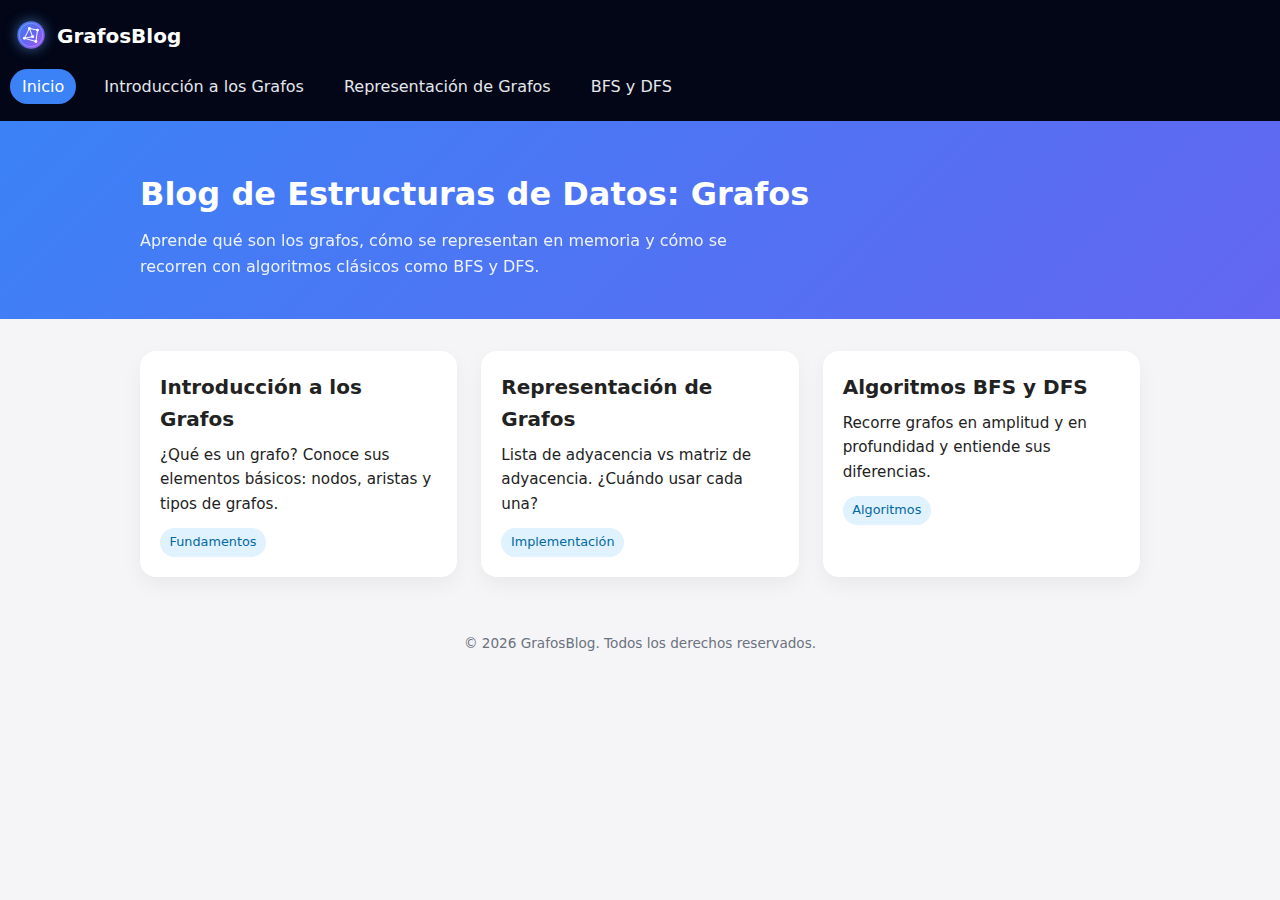
<file: index.html>
<!DOCTYPE html>
<html lang="es">
<head>
    <meta charset="UTF-8">
    <title>Blog de Grafos - Inicio</title>
    <link rel="stylesheet" href="styles.css">
    </head>
    <body>
    <!-- Header / Navbar -->
    <header class="site-header">
        <div class="logo">
            <a href="index.html">
                <span class="logo-icon">
                    <svg
                    width="34"
                    height="34"
                    viewBox="0 0 100 100"
                    xmlns="http://www.w3.org/2000/svg"
                    aria-hidden="true"
                    >
                    <defs>
                        <!-- Gradiente de fondo -->
                        <linearGradient id="graphGradient" x1="0%" y1="0%" x2="100%" y2="100%">
                        <stop offset="0%" stop-color="#3b82f6" />
                        <stop offset="50%" stop-color="#6366f1" />
                        <stop offset="100%" stop-color="#a855f7" />
                        </linearGradient>
                    </defs>
        
                    <!-- Círculo de fondo tipo badge -->
                    <circle
                        cx="50"
                        cy="50"
                        r="42"
                        fill="url(#graphGradient)"
                    />
        
                    <!-- Anillo sutil -->
                    <circle
                        cx="50"
                        cy="50"
                        r="36"
                        fill="none"
                        stroke="rgba(255,255,255,0.25)"
                        stroke-width="3"
                    />
        
                    <!-- Aristas del grafo -->
                    <line x1="30" y1="60" x2="45" y2="30" stroke="white" stroke-width="3" stroke-linecap="round" />
                    <line x1="45" y1="30" x2="70" y2="35" stroke="white" stroke-width="3" stroke-linecap="round" />
                    <line x1="30" y1="60" x2="65" y2="70" stroke="white" stroke-width="3" stroke-linecap="round" />
                    <line x1="65" y1="70" x2="70" y2="35" stroke="white" stroke-width="3" stroke-linecap="round" />
                    <line x1="45" y1="30" x2="55" y2="55" stroke="white" stroke-width="3" stroke-linecap="round" />
                    <line x1="55" y1="55" x2="30" y2="60" stroke="white" stroke-width="3" stroke-linecap="round" />
        
                    <!-- Nodos -->
                    <circle cx="45" cy="30" r="4.5" fill="white" />
                    <circle cx="30" cy="60" r="4.5" fill="white" />
                    <circle cx="70" cy="35" r="4.5" fill="white" />
                    <circle cx="65" cy="70" r="4.5" fill="white" />
                    <circle cx="55" cy="55" r="4.5" fill="white" />
                    </svg>
                </span>
                <span> GrafosBlog </span>
            </a>
        </div>
        <nav class="main-nav">
        <button class="nav-toggle" id="navToggle" aria-label="Abrir menú">
            ☰
        </button>
        <ul id="navMenu">
            <li><a href="index.html" class="nav-link">Inicio</a></li>
            <li><a href="post1.html" class="nav-link">Introducción a los Grafos</a></li>
            <li><a href="post2.html" class="nav-link">Representación de Grafos</a></li>
            <li><a href="post3.html" class="nav-link">BFS y DFS</a></li>
        </ul>
        </nav>
    </header>

    <!-- Hero -->
    <section class="hero">
        <div class="container">
        <h1>Blog de Estructuras de Datos: Grafos</h1>
        <p>
            Aprende qué son los grafos, cómo se representan en memoria y cómo 
            se recorren con algoritmos clásicos como BFS y DFS.
        </p>
        </div>
    </section>

    <!-- Cards de Posts -->
    <main class="container">
        <section class="card-grid">
        <article class="card">
            <a href="post1.html" class="card-link">
            <h2>Introducción a los Grafos</h2>
            <p>
                ¿Qué es un grafo? Conoce sus elementos básicos: nodos, aristas y tipos de grafos.
            </p>
            <span class="card-tag">Fundamentos</span>
            </a>
        </article>

        <article class="card">
            <a href="post2.html" class="card-link">
            <h2>Representación de Grafos</h2>
            <p>
                Lista de adyacencia vs matriz de adyacencia. ¿Cuándo usar cada una?
            </p>
            <span class="card-tag">Implementación</span>
            </a>
        </article>

        <article class="card">
            <a href="post3.html" class="card-link">
            <h2>Algoritmos BFS y DFS</h2>
            <p>
                Recorre grafos en amplitud y en profundidad y entiende sus diferencias.
            </p>
            <span class="card-tag">Algoritmos</span>
            </a>
        </article>
        </section>
    </main>

    <footer class="site-footer">
        <p>&copy; <span id="currentYear"></span> GrafosBlog. Todos los derechos reservados.</p>
    </footer>

    <script src="script.js"></script>
</body>
</html>
</file>
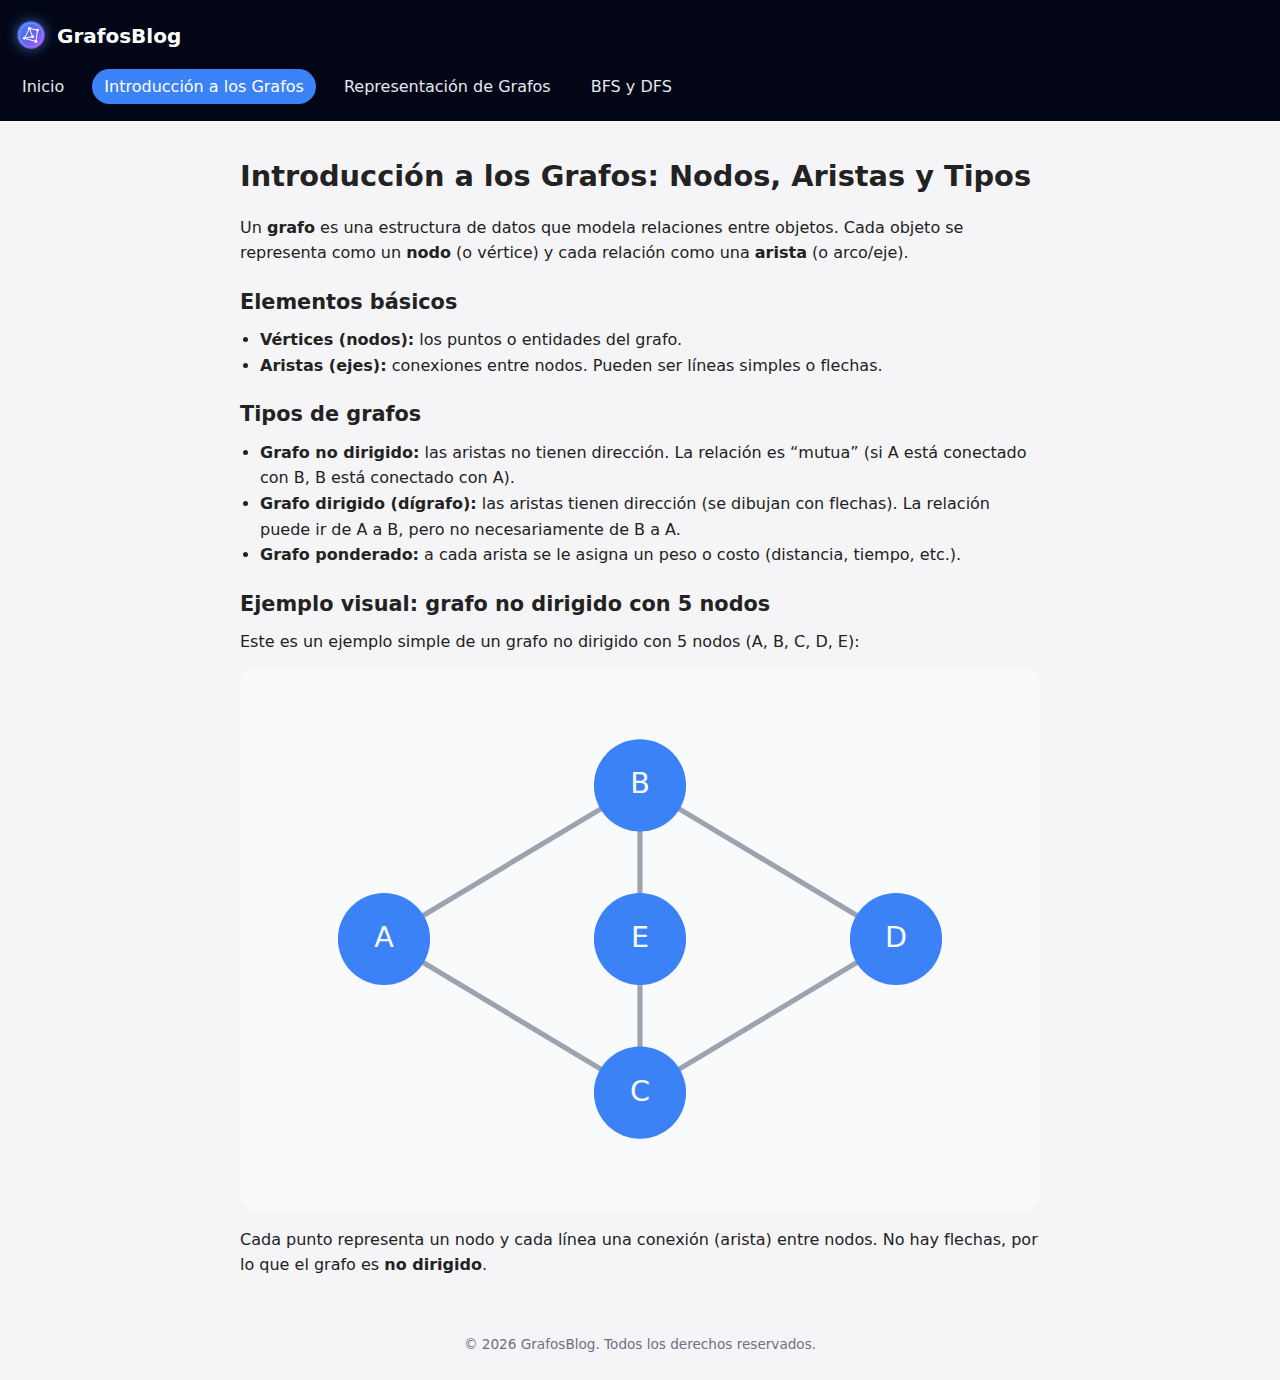
<file: post1.html>
<!DOCTYPE html>
<html lang="es">
<head>
    <meta charset="UTF-8">
    <title>Introducción a los Grafos</title>
    <link rel="stylesheet" href="styles.css">
    </head>
    <body>
    <header class="site-header">
        <div class="logo">
            <a href="index.html">
                <span class="logo-icon">
                    <svg
                    width="34"
                    height="34"
                    viewBox="0 0 100 100"
                    xmlns="http://www.w3.org/2000/svg"
                    aria-hidden="true"
                    >
                    <defs>
                        <!-- Gradiente de fondo -->
                        <linearGradient id="graphGradient" x1="0%" y1="0%" x2="100%" y2="100%">
                        <stop offset="0%" stop-color="#3b82f6" />
                        <stop offset="50%" stop-color="#6366f1" />
                        <stop offset="100%" stop-color="#a855f7" />
                        </linearGradient>
                    </defs>
        
                    <!-- Círculo de fondo tipo badge -->
                    <circle
                        cx="50"
                        cy="50"
                        r="42"
                        fill="url(#graphGradient)"
                    />
        
                    <!-- Anillo sutil -->
                    <circle
                        cx="50"
                        cy="50"
                        r="36"
                        fill="none"
                        stroke="rgba(255,255,255,0.25)"
                        stroke-width="3"
                    />
        
                    <!-- Aristas del grafo -->
                    <line x1="30" y1="60" x2="45" y2="30" stroke="white" stroke-width="3" stroke-linecap="round" />
                    <line x1="45" y1="30" x2="70" y2="35" stroke="white" stroke-width="3" stroke-linecap="round" />
                    <line x1="30" y1="60" x2="65" y2="70" stroke="white" stroke-width="3" stroke-linecap="round" />
                    <line x1="65" y1="70" x2="70" y2="35" stroke="white" stroke-width="3" stroke-linecap="round" />
                    <line x1="45" y1="30" x2="55" y2="55" stroke="white" stroke-width="3" stroke-linecap="round" />
                    <line x1="55" y1="55" x2="30" y2="60" stroke="white" stroke-width="3" stroke-linecap="round" />
        
                    <!-- Nodos -->
                    <circle cx="45" cy="30" r="4.5" fill="white" />
                    <circle cx="30" cy="60" r="4.5" fill="white" />
                    <circle cx="70" cy="35" r="4.5" fill="white" />
                    <circle cx="65" cy="70" r="4.5" fill="white" />
                    <circle cx="55" cy="55" r="4.5" fill="white" />
                    </svg>
                </span>
                <span> GrafosBlog </span>
            </a>
        </div>
        <nav class="main-nav">
        <button class="nav-toggle" id="navToggle" aria-label="Abrir menú">
            ☰
        </button>
        <ul id="navMenu">
            <li><a href="index.html" class="nav-link">Inicio</a></li>
            <li><a href="post1.html" class="nav-link">Introducción a los Grafos</a></li>
            <li><a href="post2.html" class="nav-link">Representación de Grafos</a></li>
            <li><a href="post3.html" class="nav-link">BFS y DFS</a></li>
        </ul>
        </nav>
    </header>

    <main class="container post">
        <article>
        <h1>Introducción a los Grafos: Nodos, Aristas y Tipos</h1>
        <p>
            Un <strong>grafo</strong> es una estructura de datos que modela relaciones entre objetos.
            Cada objeto se representa como un <strong>nodo</strong> (o vértice) y cada relación como una
            <strong>arista</strong> (o arco/eje).
        </p>

        <h2>Elementos básicos</h2>
        <ul>
            <li><strong>Vértices (nodos):</strong> los puntos o entidades del grafo.</li>
            <li><strong>Aristas (ejes):</strong> conexiones entre nodos. Pueden ser líneas simples o flechas.</li>
        </ul>

        <h2>Tipos de grafos</h2>
        <ul>
            <li>
            <strong>Grafo no dirigido:</strong> las aristas no tienen dirección. La relación es “mutua”
            (si A está conectado con B, B está conectado con A).
            </li>
            <li>
            <strong>Grafo dirigido (dígrafo):</strong> las aristas tienen dirección (se dibujan con flechas).
            La relación puede ir de A a B, pero no necesariamente de B a A.
            </li>
            <li>
            <strong>Grafo ponderado:</strong> a cada arista se le asigna un peso o costo (distancia, tiempo, etc.).
            </li>
        </ul>

        <h2>Ejemplo visual: grafo no dirigido con 5 nodos</h2>
        <p>Este es un ejemplo simple de un grafo no dirigido con 5 nodos (A, B, C, D, E):</p>

        <!-- Diagrama sencillo con SVG -->
        <div class="graph-diagram">
            <svg viewBox="0 0 300 200">
            <!-- Aristas -->
            <line x1="50" y1="100" x2="150" y2="40" class="edge" />
            <line x1="50" y1="100" x2="150" y2="160" class="edge" />
            <line x1="150" y1="40" x2="250" y2="100" class="edge" />
            <line x1="150" y1="160" x2="250" y2="100" class="edge" />
            <line x1="150" y1="40" x2="150" y2="160" class="edge" />

            <!-- Nodos -->
            <circle cx="50" cy="100" r="18" class="node" />
            <circle cx="150" cy="40" r="18" class="node" />
            <circle cx="150" cy="160" r="18" class="node" />
            <circle cx="250" cy="100" r="18" class="node" />
            <circle cx="150" cy="100" r="18" class="node" />

            <!-- Etiquetas -->
            <text x="50" y="100" class="node-label">A</text>
            <text x="150" y="40" class="node-label">B</text>
            <text x="150" y="160" class="node-label">C</text>
            <text x="250" y="100" class="node-label">D</text>
            <text x="150" y="100" class="node-label">E</text>
            </svg>
        </div>

        <p>
            Cada punto representa un nodo y cada línea una conexión (arista) entre nodos.
            No hay flechas, por lo que el grafo es <strong>no dirigido</strong>.
        </p>
        </article>
    </main>

    <footer class="site-footer">
        <p>&copy; <span id="currentYear"></span> GrafosBlog. Todos los derechos reservados.</p>
    </footer>

    <script src="script.js"></script>
</body>
</html>
</file>
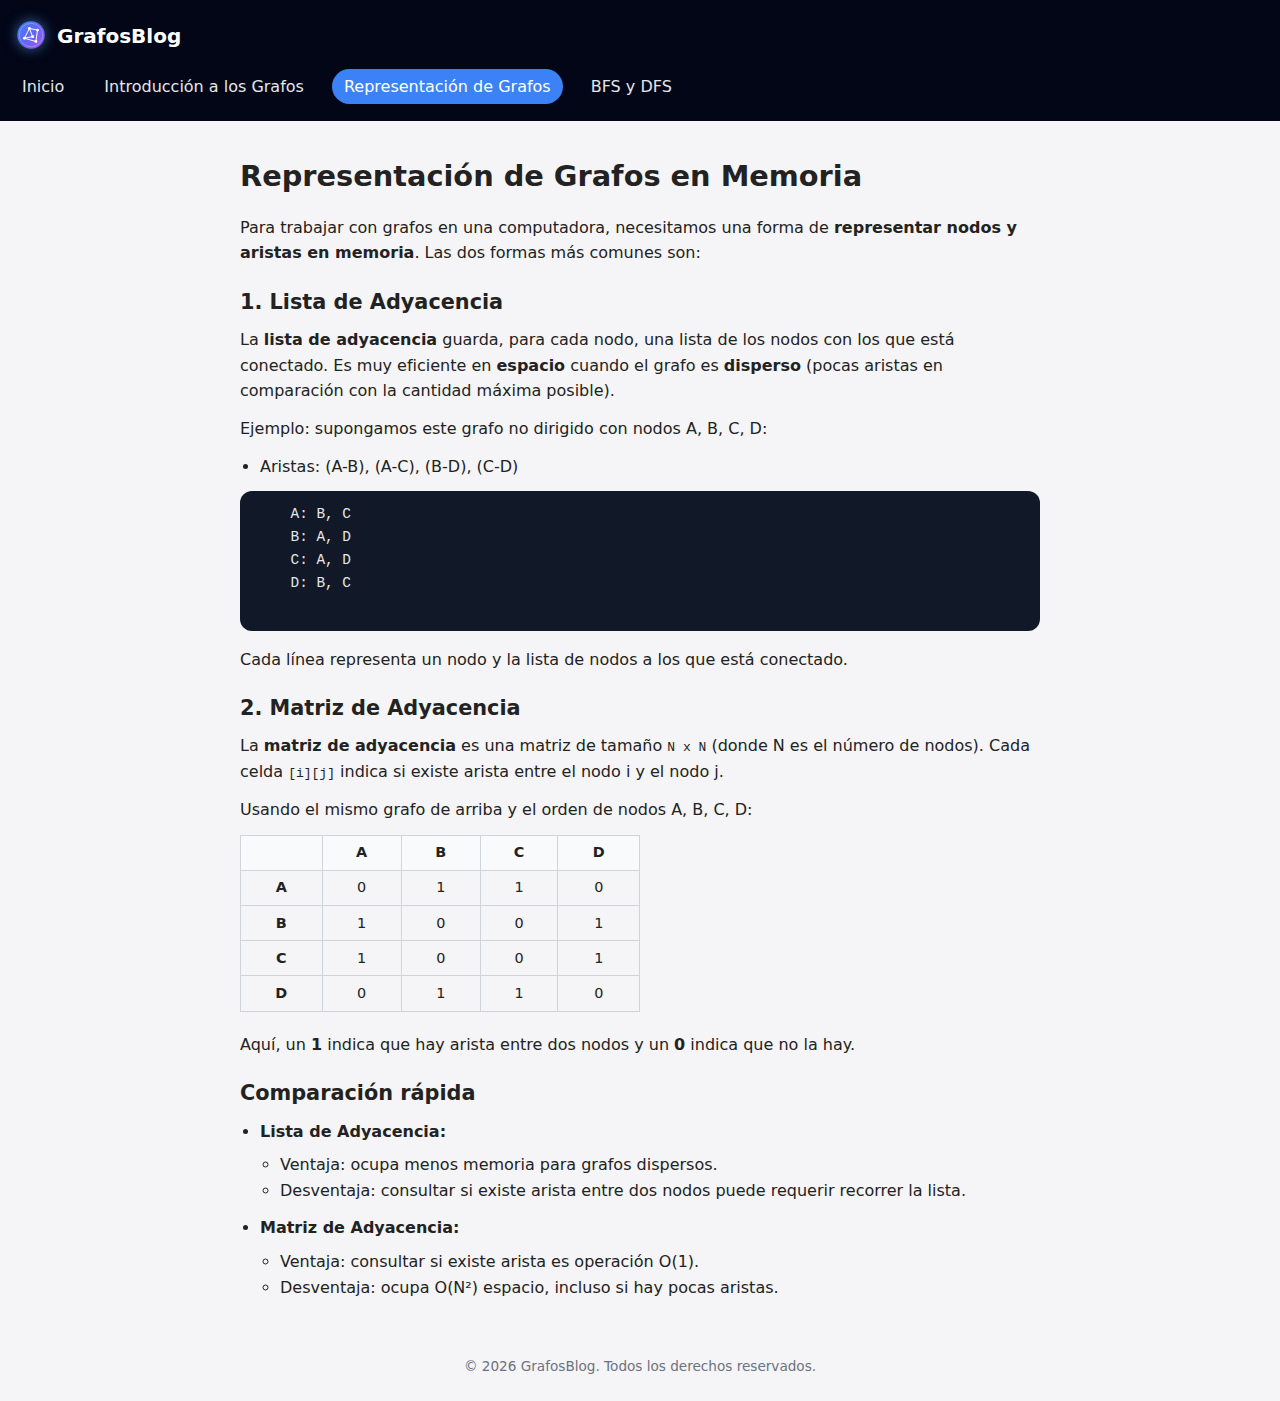
<file: post2.html>
<!DOCTYPE html>
<html lang="es">
<head>
    <meta charset="UTF-8">
    <title>Representación de Grafos</title>
    <link rel="stylesheet" href="styles.css">
    </head>
    <body>
    <header class="site-header">
        <div class="logo">
            <a href="index.html">
                <span class="logo-icon">
                    <svg
                    width="34"
                    height="34"
                    viewBox="0 0 100 100"
                    xmlns="http://www.w3.org/2000/svg"
                    aria-hidden="true"
                    >
                    <defs>
                        <!-- Gradiente de fondo -->
                        <linearGradient id="graphGradient" x1="0%" y1="0%" x2="100%" y2="100%">
                        <stop offset="0%" stop-color="#3b82f6" />
                        <stop offset="50%" stop-color="#6366f1" />
                        <stop offset="100%" stop-color="#a855f7" />
                        </linearGradient>
                    </defs>
        
                    <!-- Círculo de fondo tipo badge -->
                    <circle
                        cx="50"
                        cy="50"
                        r="42"
                        fill="url(#graphGradient)"
                    />
        
                    <!-- Anillo sutil -->
                    <circle
                        cx="50"
                        cy="50"
                        r="36"
                        fill="none"
                        stroke="rgba(255,255,255,0.25)"
                        stroke-width="3"
                    />
        
                    <!-- Aristas del grafo -->
                    <line x1="30" y1="60" x2="45" y2="30" stroke="white" stroke-width="3" stroke-linecap="round" />
                    <line x1="45" y1="30" x2="70" y2="35" stroke="white" stroke-width="3" stroke-linecap="round" />
                    <line x1="30" y1="60" x2="65" y2="70" stroke="white" stroke-width="3" stroke-linecap="round" />
                    <line x1="65" y1="70" x2="70" y2="35" stroke="white" stroke-width="3" stroke-linecap="round" />
                    <line x1="45" y1="30" x2="55" y2="55" stroke="white" stroke-width="3" stroke-linecap="round" />
                    <line x1="55" y1="55" x2="30" y2="60" stroke="white" stroke-width="3" stroke-linecap="round" />
        
                    <!-- Nodos -->
                    <circle cx="45" cy="30" r="4.5" fill="white" />
                    <circle cx="30" cy="60" r="4.5" fill="white" />
                    <circle cx="70" cy="35" r="4.5" fill="white" />
                    <circle cx="65" cy="70" r="4.5" fill="white" />
                    <circle cx="55" cy="55" r="4.5" fill="white" />
                    </svg>
                </span>
                <span> GrafosBlog </span>
            </a>
        </div>
        <nav class="main-nav">
        <button class="nav-toggle" id="navToggle" aria-label="Abrir menú">
            ☰
        </button>
        <ul id="navMenu">
            <li><a href="index.html" class="nav-link">Inicio</a></li>
            <li><a href="post1.html" class="nav-link">Introducción a los Grafos</a></li>
            <li><a href="post2.html" class="nav-link">Representación de Grafos</a></li>
            <li><a href="post3.html" class="nav-link">BFS y DFS</a></li>
        </ul>
        </nav>
    </header>

    <main class="container post">
        <article>
        <h1>Representación de Grafos en Memoria</h1>
        <p>
            Para trabajar con grafos en una computadora, necesitamos una forma de 
            <strong>representar nodos y aristas en memoria</strong>. Las dos formas más comunes son:
        </p>

        <h2>1. Lista de Adyacencia</h2>
        <p>
            La <strong>lista de adyacencia</strong> guarda, para cada nodo, una lista de los nodos
            con los que está conectado. Es muy eficiente en <strong>espacio</strong> cuando el grafo es 
            <strong>disperso</strong> (pocas aristas en comparación con la cantidad máxima posible).
        </p>

        <p>Ejemplo: supongamos este grafo no dirigido con nodos A, B, C, D:</p>
        <ul>
            <li>Aristas: (A-B), (A-C), (B-D), (C-D)</li>
        </ul>

        <pre class="code-block">
    A: B, C
    B: A, D
    C: A, D
    D: B, C
        </pre>

        <p>
            Cada línea representa un nodo y la lista de nodos a los que está conectado.
        </p>

        <h2>2. Matriz de Adyacencia</h2>
        <p>
            La <strong>matriz de adyacencia</strong> es una matriz de tamaño <code>N x N</code> 
            (donde N es el número de nodos). Cada celda <code>[i][j]</code> indica si existe 
            arista entre el nodo i y el nodo j.
        </p>

        <p>Usando el mismo grafo de arriba y el orden de nodos A, B, C, D:</p>

        <table class="adj-matrix">
            <thead>
            <tr>
                <th></th>
                <th>A</th>
                <th>B</th>
                <th>C</th>
                <th>D</th>
            </tr>
            </thead>
            <tbody>
            <tr>
                <th>A</th>
                <td>0</td>
                <td>1</td>
                <td>1</td>
                <td>0</td>
            </tr>
            <tr>
                <th>B</th>
                <td>1</td>
                <td>0</td>
                <td>0</td>
                <td>1</td>
            </tr>
            <tr>
                <th>C</th>
                <td>1</td>
                <td>0</td>
                <td>0</td>
                <td>1</td>
            </tr>
            <tr>
                <th>D</th>
                <td>0</td>
                <td>1</td>
                <td>1</td>
                <td>0</td>
            </tr>
            </tbody>
        </table>

        <p>
            Aquí, un <strong>1</strong> indica que hay arista entre dos nodos y un <strong>0</strong> indica que no la hay.
        </p>

        <h2>Comparación rápida</h2>
        <ul>
            <li>
            <strong>Lista de Adyacencia:</strong> 
            <ul>
                <li>Ventaja: ocupa menos memoria para grafos dispersos.</li>
                <li>Desventaja: consultar si existe arista entre dos nodos puede requerir recorrer la lista.</li>
            </ul>
            </li>
            <li>
            <strong>Matriz de Adyacencia:</strong>
            <ul>
                <li>Ventaja: consultar si existe arista es operación O(1).</li>
                <li>Desventaja: ocupa O(N²) espacio, incluso si hay pocas aristas.</li>
            </ul>
            </li>
        </ul>
        </article>
    </main>

    <footer class="site-footer">
        <p>&copy; <span id="currentYear"></span> GrafosBlog. Todos los derechos reservados.</p>
    </footer>

    <script src="script.js"></script>
</body>
</html>
</file>
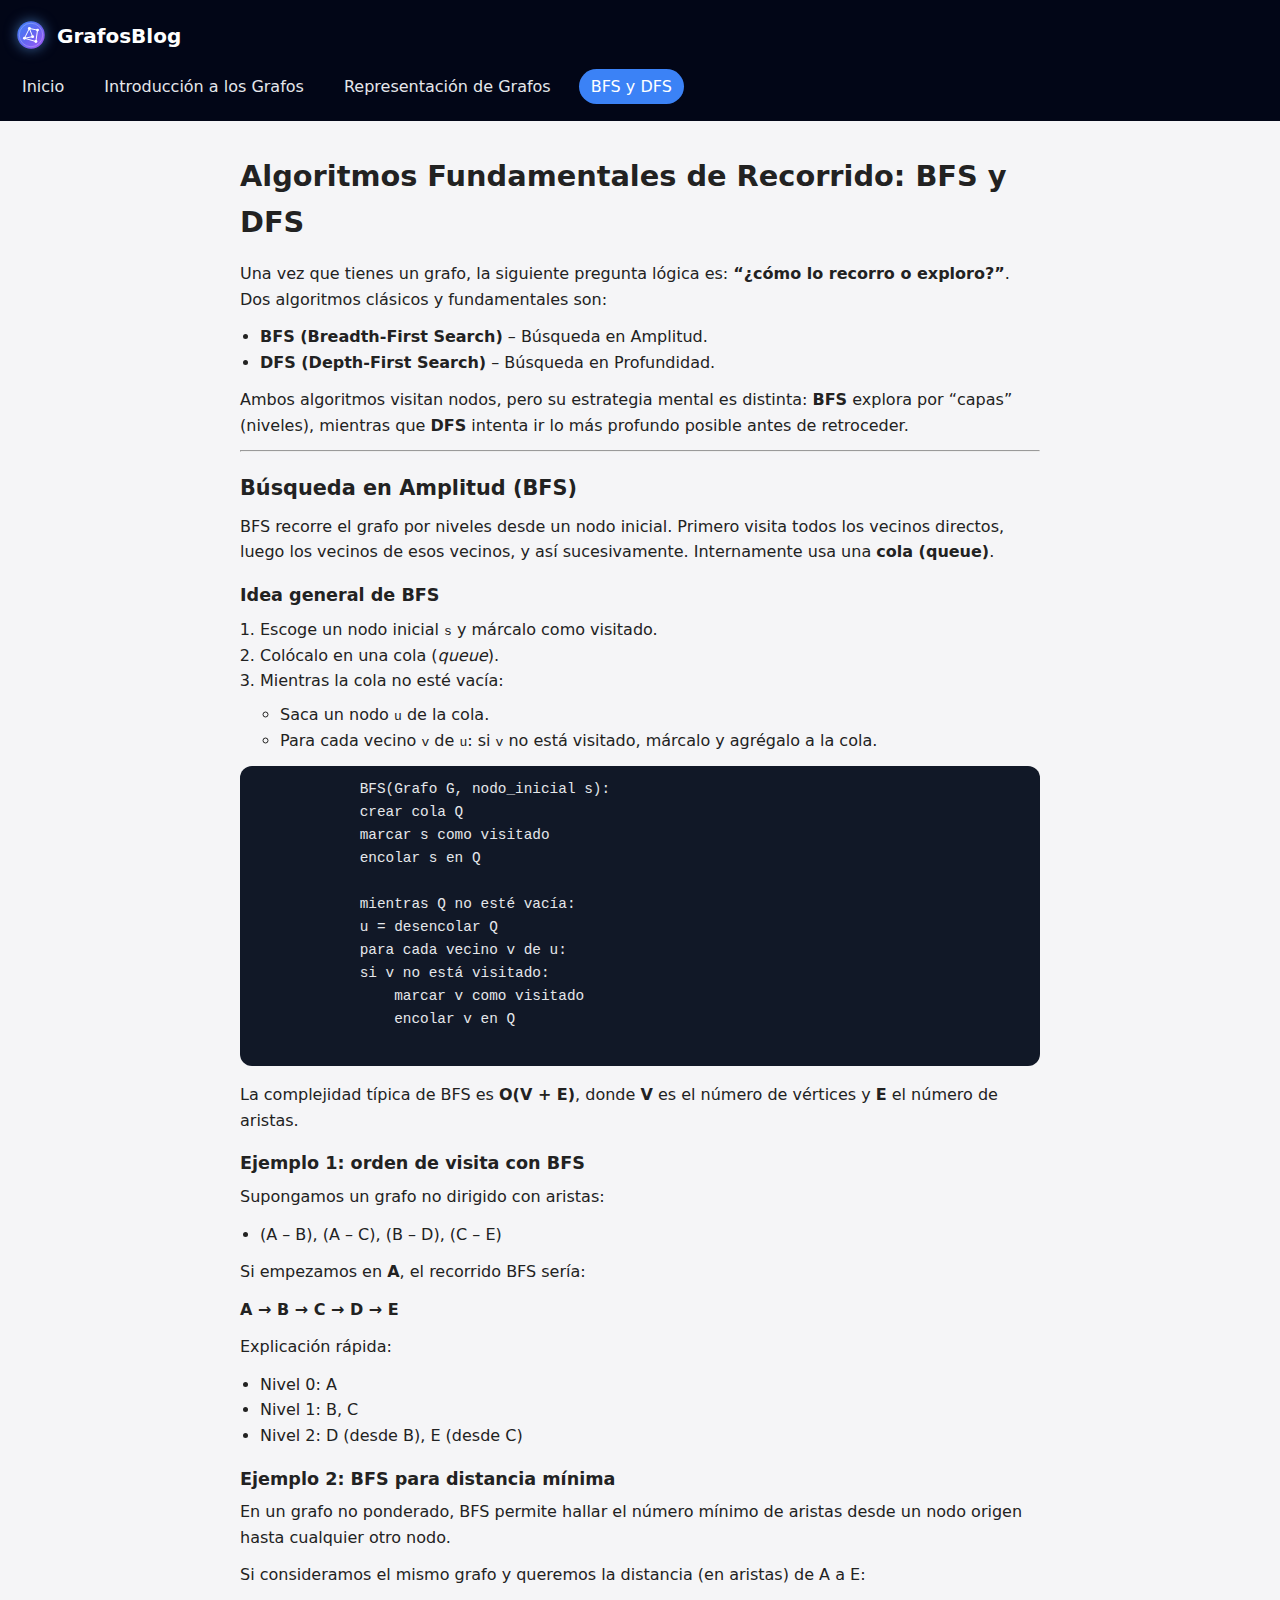
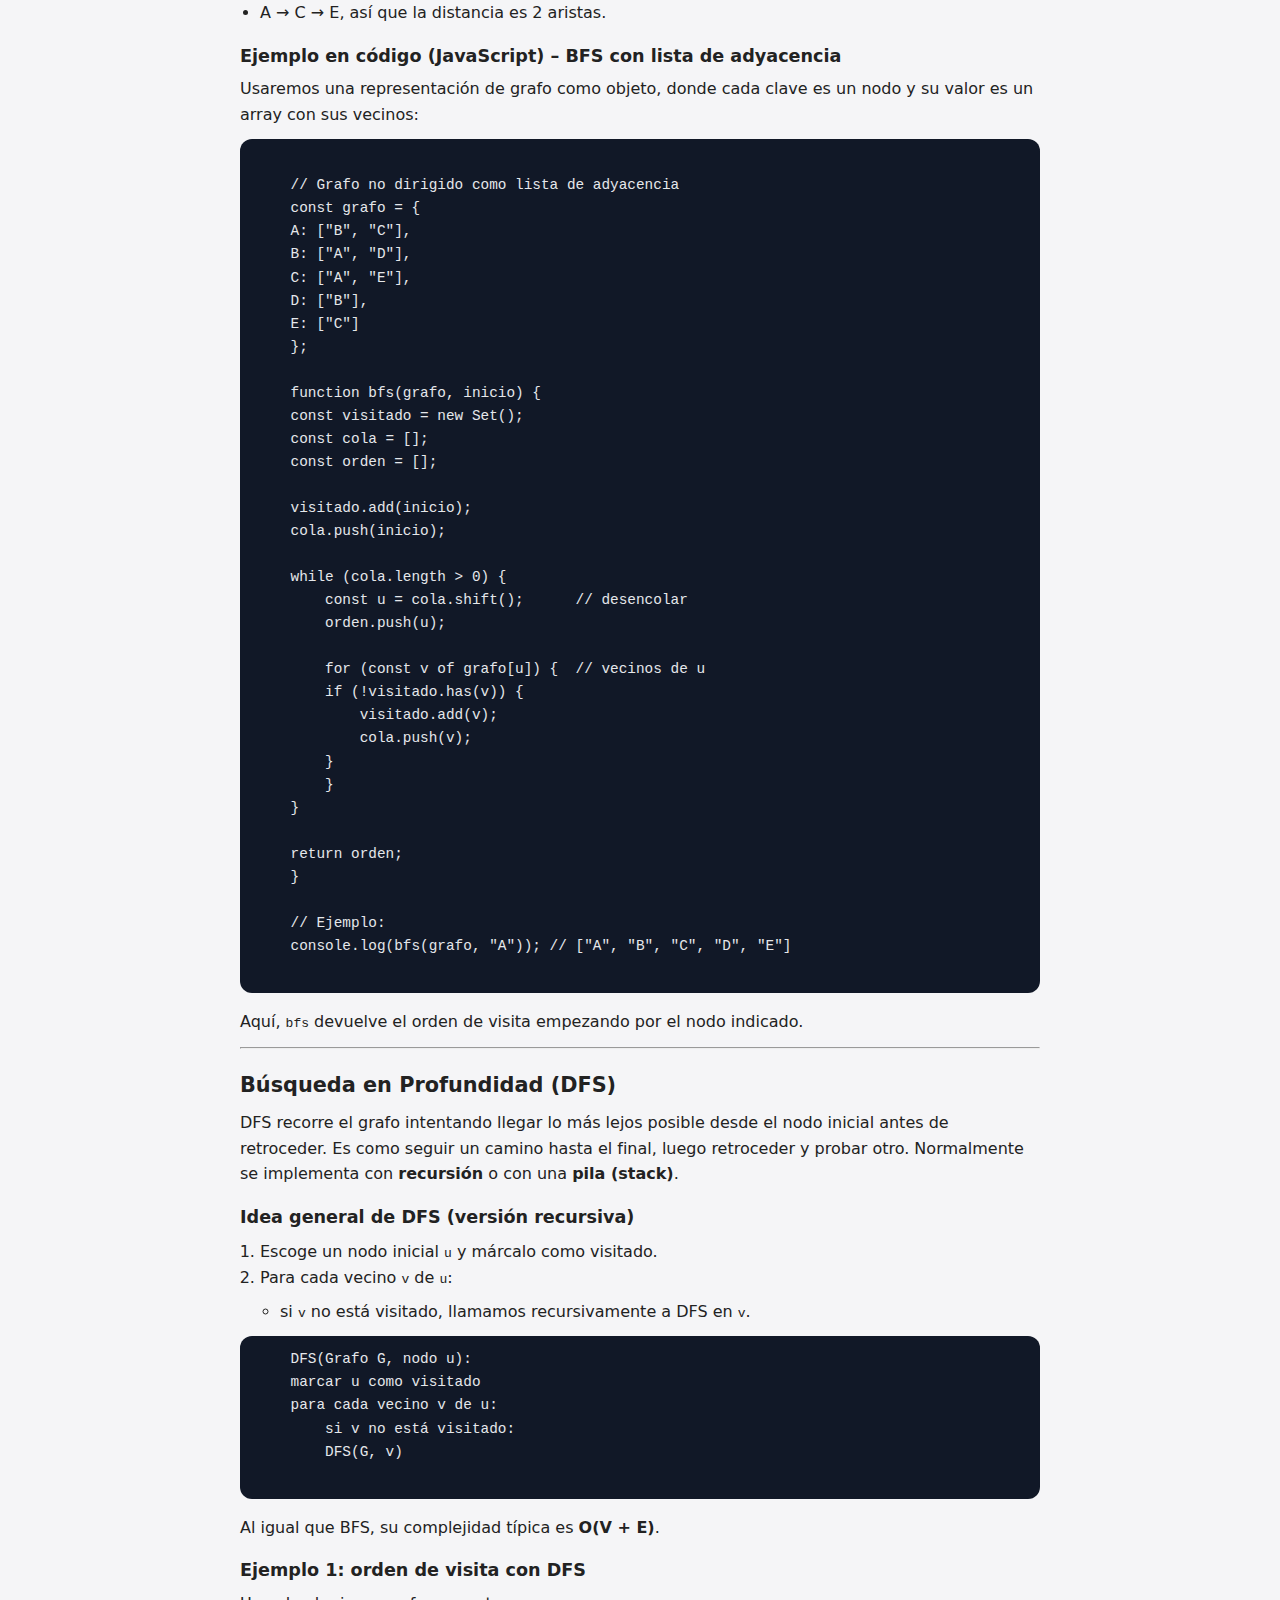
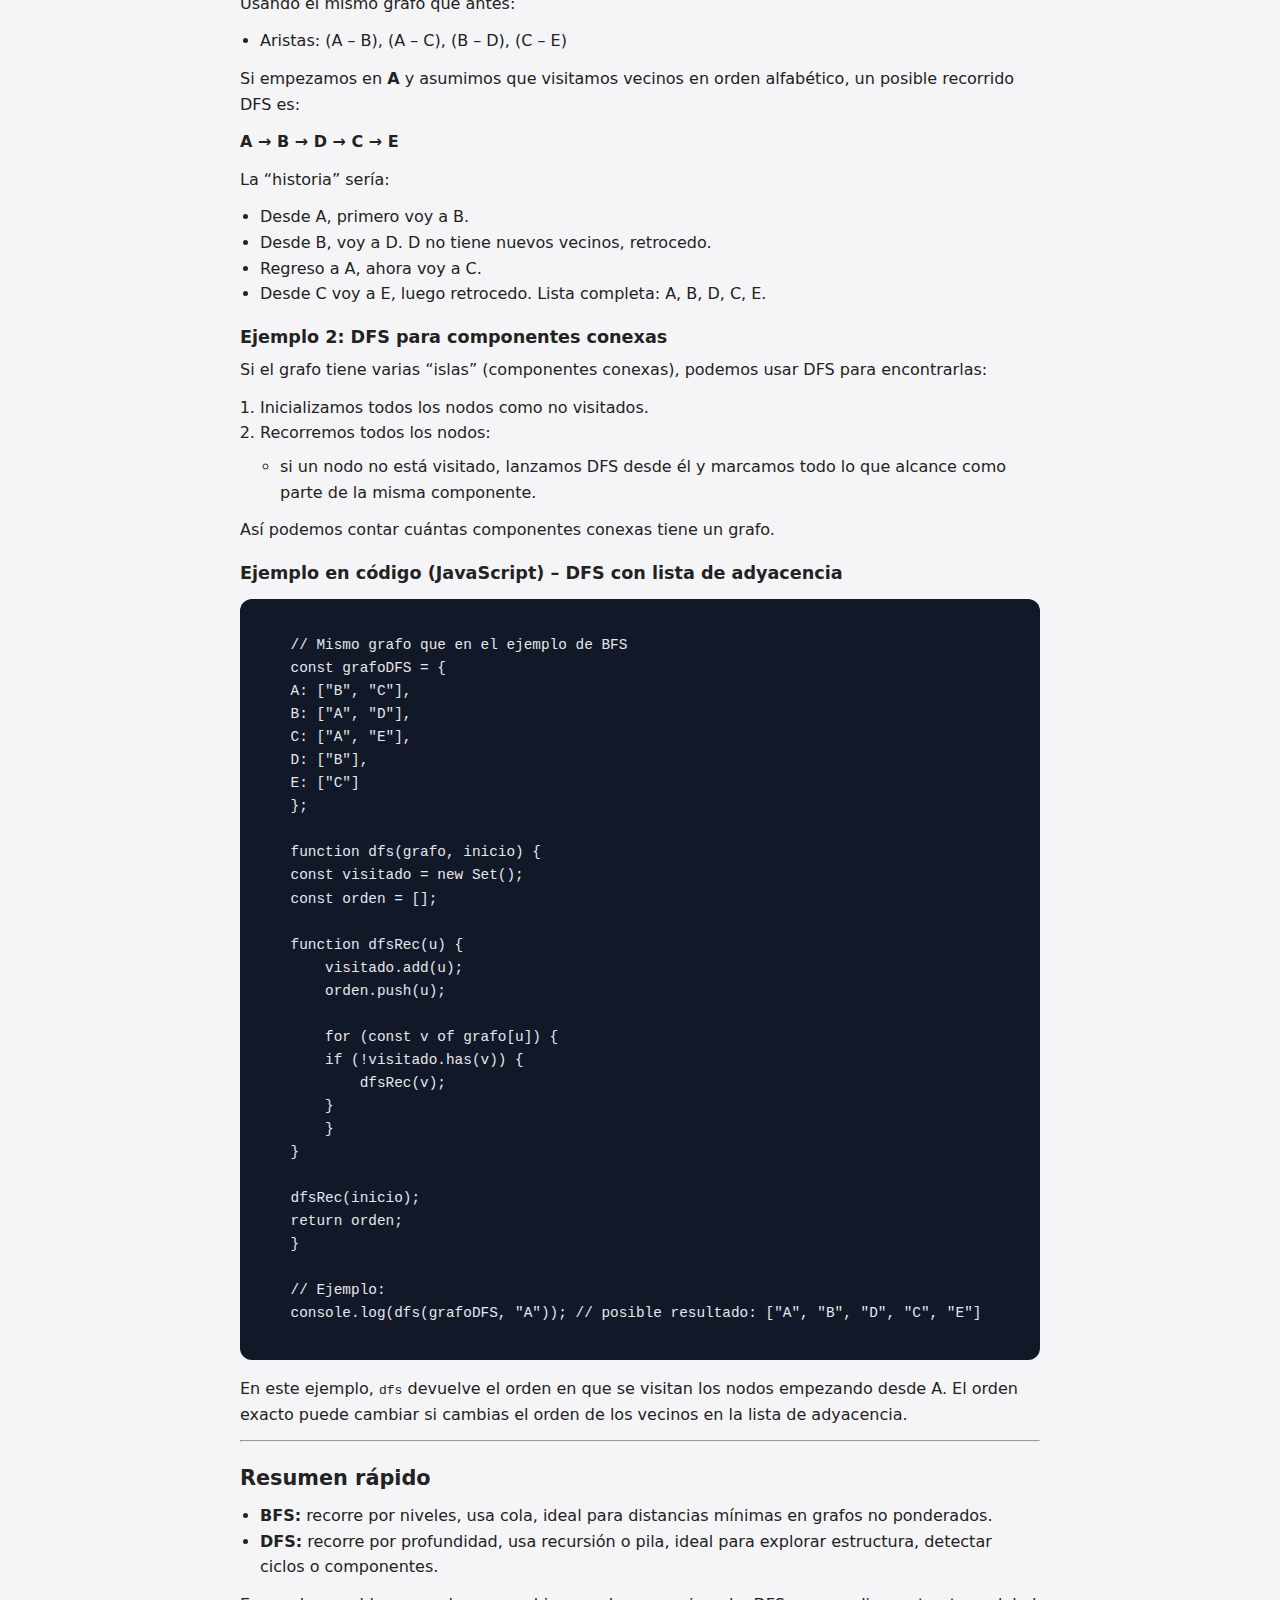
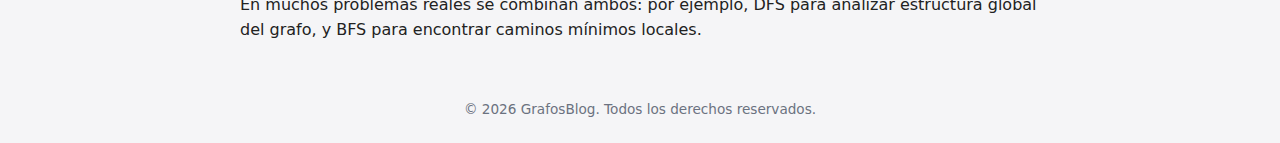
<file: post3.html>
<!DOCTYPE html>
<html lang="es">
<head>
    <meta charset="UTF-8">
    <title>Algoritmos BFS y DFS</title>
    <link rel="stylesheet" href="styles.css">
</head>
<body>
    <header class="site-header">
        <div class="logo">
            <a href="index.html">
                <span class="logo-icon">
                    <svg
                    width="34"
                    height="34"
                    viewBox="0 0 100 100"
                    xmlns="http://www.w3.org/2000/svg"
                    aria-hidden="true"
                    >
                    <defs>
                        <!-- Gradiente de fondo -->
                        <linearGradient id="graphGradient" x1="0%" y1="0%" x2="100%" y2="100%">
                        <stop offset="0%" stop-color="#3b82f6" />
                        <stop offset="50%" stop-color="#6366f1" />
                        <stop offset="100%" stop-color="#a855f7" />
                        </linearGradient>
                    </defs>
        
                    <!-- Círculo de fondo tipo badge -->
                    <circle
                        cx="50"
                        cy="50"
                        r="42"
                        fill="url(#graphGradient)"
                    />
        
                    <!-- Anillo sutil -->
                    <circle
                        cx="50"
                        cy="50"
                        r="36"
                        fill="none"
                        stroke="rgba(255,255,255,0.25)"
                        stroke-width="3"
                    />
        
                    <!-- Aristas del grafo -->
                    <line x1="30" y1="60" x2="45" y2="30" stroke="white" stroke-width="3" stroke-linecap="round" />
                    <line x1="45" y1="30" x2="70" y2="35" stroke="white" stroke-width="3" stroke-linecap="round" />
                    <line x1="30" y1="60" x2="65" y2="70" stroke="white" stroke-width="3" stroke-linecap="round" />
                    <line x1="65" y1="70" x2="70" y2="35" stroke="white" stroke-width="3" stroke-linecap="round" />
                    <line x1="45" y1="30" x2="55" y2="55" stroke="white" stroke-width="3" stroke-linecap="round" />
                    <line x1="55" y1="55" x2="30" y2="60" stroke="white" stroke-width="3" stroke-linecap="round" />
        
                    <!-- Nodos -->
                    <circle cx="45" cy="30" r="4.5" fill="white" />
                    <circle cx="30" cy="60" r="4.5" fill="white" />
                    <circle cx="70" cy="35" r="4.5" fill="white" />
                    <circle cx="65" cy="70" r="4.5" fill="white" />
                    <circle cx="55" cy="55" r="4.5" fill="white" />
                    </svg>
                </span>
                <span> GrafosBlog </span>
            </a>
        </div>
        <nav class="main-nav">
        <button class="nav-toggle" id="navToggle" aria-label="Abrir menú">
            ☰
        </button>
        <ul id="navMenu">
            <li><a href="index.html" class="nav-link">Inicio</a></li>
            <li><a href="post1.html" class="nav-link">Introducción a los Grafos</a></li>
            <li><a href="post2.html" class="nav-link">Representación de Grafos</a></li>
            <li><a href="post3.html" class="nav-link">BFS y DFS</a></li>
        </ul>
        </nav>
    </header>

    <main class="container post">
        <article>
        <h1>Algoritmos Fundamentales de Recorrido: BFS y DFS</h1>
        <p>
            Una vez que tienes un grafo, la siguiente pregunta lógica es:
            <strong>“¿cómo lo recorro o exploro?”</strong>.
            Dos algoritmos clásicos y fundamentales son:
        </p>
        <ul>
            <li><strong>BFS (Breadth-First Search)</strong> – Búsqueda en Amplitud.</li>
            <li><strong>DFS (Depth-First Search)</strong> – Búsqueda en Profundidad.</li>
        </ul>

        <p>
            Ambos algoritmos visitan nodos, pero su estrategia mental es distinta:
            <strong>BFS</strong> explora por “capas” (niveles),
            mientras que <strong>DFS</strong> intenta ir lo más profundo posible antes de retroceder.
        </p>

        <hr>

        <h2>Búsqueda en Amplitud (BFS)</h2>
        <p>
            BFS recorre el grafo por niveles desde un nodo inicial. Primero visita
            todos los vecinos directos, luego los vecinos de esos vecinos, y así sucesivamente.
            Internamente usa una <strong>cola (queue)</strong>.
        </p>

        <h3>Idea general de BFS</h3>
        <ol>
            <li>Escoge un nodo inicial <code>s</code> y márcalo como visitado.</li>
            <li>Colócalo en una cola (<em>queue</em>).</li>
            <li>
            Mientras la cola no esté vacía:
            <ul>
                <li>Saca un nodo <code>u</code> de la cola.</li>
                <li>Para cada vecino <code>v</code> de <code>u</code>:
                si <code>v</code> no está visitado, márcalo y agrégalo a la cola.</li>
            </ul>
            </li>
        </ol>

        <pre class="code-block">
            BFS(Grafo G, nodo_inicial s):
            crear cola Q
            marcar s como visitado
            encolar s en Q

            mientras Q no esté vacía:
            u = desencolar Q
            para cada vecino v de u:
            si v no está visitado:
                marcar v como visitado
                encolar v en Q
        </pre>

        <p>
            La complejidad típica de BFS es <strong>O(V + E)</strong>, donde
            <strong>V</strong> es el número de vértices y <strong>E</strong> el número de aristas.
        </p>

        <h3>Ejemplo 1: orden de visita con BFS</h3>
        <p>
            Supongamos un grafo no dirigido con aristas:
        </p>
        <ul>
            <li>(A – B), (A – C), (B – D), (C – E)</li>
        </ul>
        <p>
            Si empezamos en <strong>A</strong>, el recorrido BFS sería:
        </p>
        <p><strong>A → B → C → D → E</strong></p>
        <p>
            Explicación rápida:
        </p>
        <ul>
            <li>Nivel 0: A</li>
            <li>Nivel 1: B, C</li>
            <li>Nivel 2: D (desde B), E (desde C)</li>
        </ul>

        <h3>Ejemplo 2: BFS para distancia mínima</h3>
        <p>
            En un grafo no ponderado, BFS permite hallar el número mínimo de aristas
            desde un nodo origen hasta cualquier otro nodo.
        </p>
        <p>
            Si consideramos el mismo grafo y queremos la distancia (en aristas) de A a E:
        </p>
        <ul>
            <li>A → C → E, así que la distancia es 2 aristas.</li>
        </ul>

        <h3>Ejemplo en código (JavaScript) – BFS con lista de adyacencia</h3>
        <p>
            Usaremos una representación de grafo como objeto, donde cada clave es un nodo
            y su valor es un array con sus vecinos:
        </p>

        <pre class="code-block"><code>
    // Grafo no dirigido como lista de adyacencia
    const grafo = {
    A: ["B", "C"],
    B: ["A", "D"],
    C: ["A", "E"],
    D: ["B"],
    E: ["C"]
    };

    function bfs(grafo, inicio) {
    const visitado = new Set();
    const cola = [];
    const orden = [];

    visitado.add(inicio);
    cola.push(inicio);

    while (cola.length > 0) {
        const u = cola.shift();      // desencolar
        orden.push(u);

        for (const v of grafo[u]) {  // vecinos de u
        if (!visitado.has(v)) {
            visitado.add(v);
            cola.push(v);
        }
        }
    }

    return orden;
    }

    // Ejemplo:
    console.log(bfs(grafo, "A")); // ["A", "B", "C", "D", "E"]
        </code></pre>

        <p>
            Aquí, <code>bfs</code> devuelve el orden de visita empezando por el nodo indicado.
        </p>

        <hr>

        <h2>Búsqueda en Profundidad (DFS)</h2>
        <p>
            DFS recorre el grafo intentando llegar lo más lejos posible desde el nodo inicial
            antes de retroceder. Es como seguir un camino hasta el final, luego retroceder
            y probar otro. Normalmente se implementa con <strong>recursión</strong>
            o con una <strong>pila (stack)</strong>.
        </p>

        <h3>Idea general de DFS (versión recursiva)</h3>
        <ol>
            <li>Escoge un nodo inicial <code>u</code> y márcalo como visitado.</li>
            <li>
            Para cada vecino <code>v</code> de <code>u</code>:
            <ul>
                <li>si <code>v</code> no está visitado, llamamos recursivamente a DFS en <code>v</code>.</li>
            </ul>
            </li>
        </ol>

        <pre class="code-block">
    DFS(Grafo G, nodo u):
    marcar u como visitado
    para cada vecino v de u:
        si v no está visitado:
        DFS(G, v)
        </pre>

        <p>
            Al igual que BFS, su complejidad típica es <strong>O(V + E)</strong>.
        </p>

        <h3>Ejemplo 1: orden de visita con DFS</h3>
        <p>
            Usando el mismo grafo que antes:
        </p>
        <ul>
            <li>Aristas: (A – B), (A – C), (B – D), (C – E)</li>
        </ul>
        <p>
            Si empezamos en <strong>A</strong> y asumimos que visitamos vecinos en orden alfabético,
            un posible recorrido DFS es:
        </p>
        <p><strong>A → B → D → C → E</strong></p>

        <p>La “historia” sería:</p>
        <ul>
            <li>Desde A, primero voy a B.</li>
            <li>Desde B, voy a D. D no tiene nuevos vecinos, retrocedo.</li>
            <li>Regreso a A, ahora voy a C.</li>
            <li>Desde C voy a E, luego retrocedo. Lista completa: A, B, D, C, E.</li>
        </ul>

        <h3>Ejemplo 2: DFS para componentes conexas</h3>
        <p>
            Si el grafo tiene varias “islas” (componentes conexas), podemos usar DFS
            para encontrarlas:
        </p>
        <ol>
            <li>Inicializamos todos los nodos como no visitados.</li>
            <li>Recorremos todos los nodos:
            <ul>
                <li>si un nodo no está visitado, lanzamos DFS desde él y marcamos todo lo que alcance como parte de la misma componente.</li>
            </ul>
            </li>
        </ol>
        <p>
            Así podemos contar cuántas componentes conexas tiene un grafo.
        </p>

        <h3>Ejemplo en código (JavaScript) – DFS con lista de adyacencia</h3>

        <pre class="code-block"><code>
    // Mismo grafo que en el ejemplo de BFS
    const grafoDFS = {
    A: ["B", "C"],
    B: ["A", "D"],
    C: ["A", "E"],
    D: ["B"],
    E: ["C"]
    };

    function dfs(grafo, inicio) {
    const visitado = new Set();
    const orden = [];

    function dfsRec(u) {
        visitado.add(u);
        orden.push(u);

        for (const v of grafo[u]) {
        if (!visitado.has(v)) {
            dfsRec(v);
        }
        }
    }

    dfsRec(inicio);
    return orden;
    }

    // Ejemplo:
    console.log(dfs(grafoDFS, "A")); // posible resultado: ["A", "B", "D", "C", "E"]
        </code></pre>

        <p>
            En este ejemplo, <code>dfs</code> devuelve el orden en que se visitan
            los nodos empezando desde A. El orden exacto puede cambiar si cambias
            el orden de los vecinos en la lista de adyacencia.
        </p>

        <hr>

        <h2>Resumen rápido</h2>
        <ul>
            <li><strong>BFS:</strong> recorre por niveles, usa cola, ideal para distancias mínimas en grafos no ponderados.</li>
            <li><strong>DFS:</strong> recorre por profundidad, usa recursión o pila, ideal para explorar estructura, detectar ciclos o componentes.</li>
        </ul>

        <p>
            En muchos problemas reales se combinan ambos: por ejemplo, DFS para analizar
            estructura global del grafo, y BFS para encontrar caminos mínimos locales.
        </p>
        </article>
    </main>

    <footer class="site-footer">
        <p>&copy; <span id="currentYear"></span> GrafosBlog. Todos los derechos reservados.</p>
    </footer>

    <script src="script.js"></script>
</body>
</html>
</file>
<file: styles.css>
/* Reset sencillo */
* {
    margin: 0;
    padding: 0;
    box-sizing: border-box;
    }

    body {
    font-family: system-ui, -apple-system, BlinkMacSystemFont, "Segoe UI", sans-serif;
    line-height: 1.6;
    background-color: #f5f5f7;
    color: #222;
    }

    /* Layout común */
    .container {
    width: 90%;
    max-width: 1000px;
    margin: 0 auto;
    }

    /* Header / Navbar */
    .site-header {
    background: #111827;
    color: #fff;
    position: sticky;
    top: 0;
    z-index: 1000;
    }

    .logo {
    padding: 10px;
    font-weight: 700;
    font-size: 1.25rem;
    }
    .logo a{
        all: unset;
        display: flex;
        flex-direction: row;
        justify-content: center;
        align-items: center;
        cursor: pointer;
        text-decoration: none;
    }
    .logo a span{
        display: inline-block;
        text-align: center;
        padding: 0 5px;
    }

    .site-header {
    background: #020617; /* un pelín más oscuro para que el gradiente luzca */
    color: #fff;
    padding: 0.6rem 0;
    position: sticky;
    top: 0;
    z-index: 1000;
    }

    /* Contenedor nav principal (si usas el container dentro del header) */
    .main-nav {
    display: flex;
    align-items: center;
    justify-content: space-between;
    }

    /* Si ya usabas .main-nav para otra cosa, usa .main-nav-inner arriba
    y ajusta aquí el selector. */

    .logo {
    display: flex;
    align-items: center;
    gap: 0.55rem;
    }

    .logo-icon svg {
    width: 32px;
    height: 32px;
    display: block;
    transition: transform 0.2s ease, filter 0.2s ease;
    }

    /* Texto del logo */
    .logo-text {
    font-weight: 700;
    font-size: 1.3rem;
    letter-spacing: 0.03em;
    }

    /* Efecto "startup" sutil al pasar el mouse */
    .site-header:hover .logo-icon svg {
    transform: translateY(-1px) scale(1.02);
    filter: drop-shadow(0 0 6px rgba(96, 165, 250, 0.6));
    }

    .main-nav {
        padding: 12px 10px;
        display: flex;
        align-items: center;
        justify-content: space-between;
    }

    .main-nav ul {
    list-style: none;
    display: flex;
    gap: 1rem;
    }

    .nav-link {
    color: #e5e7eb;
    text-decoration: none;
    padding: 0.5rem 0.75rem;
    border-radius: 999px;
    transition: background 0.2s, color 0.2s;
    }

    .nav-link:hover {
    background: #1f2937;
    color: #fff;
    }

    .nav-link.active {
    background: #3b82f6;
    color: #fff;
    }

    /* Botón menú móvil */
    .nav-toggle {
    display: none;
    background: none;
    border: 1px solid #4b5563;
    color: #e5e7eb;
    padding: 0.25rem 0.5rem;
    border-radius: 0.5rem;
    font-size: 1.1rem;
    }

    /* Hero */
    .hero {
    background: linear-gradient(135deg, #3b82f6, #6366f1);
    color: #fff;
    padding: 3rem 0 2.5rem;
    margin-bottom: 1.5rem;
    }

    .hero h1 {
    font-size: 2rem;
    margin-bottom: 0.5rem;
    }

    .hero p {
    max-width: 600px;
    opacity: 0.9;
    }

    /* Cards en index */
    .card-grid {
    display: grid;
    gap: 1.5rem;
    grid-template-columns: repeat(auto-fit, minmax(260px, 1fr));
    margin: 2rem 0;
    }

    .card {
    background: #fff;
    border-radius: 1rem;
    padding: 1.25rem;
    box-shadow: 0 8px 20px rgba(0,0,0,0.05);
    transition: transform 0.15s ease, box-shadow 0.15s ease;
    }

    .card-link {
    text-decoration: none;
    color: inherit;
    display: block;
    height: 100%;
    }

    .card h2 {
    font-size: 1.25rem;
    margin-bottom: 0.5rem;
    }

    .card p {
    font-size: 0.95rem;
    margin-bottom: 0.75rem;
    }

    .card-tag {
    display: inline-block;
    font-size: 0.8rem;
    padding: 0.25rem 0.6rem;
    border-radius: 999px;
    background: #e0f2fe;
    color: #0369a1;
    }

    .card:hover {
    transform: translateY(-3px);
    box-shadow: 0 12px 30px rgba(0,0,0,0.08);
    }

    /* Post */
    .post {
    margin: 2rem auto;
    max-width: 800px;
    }

    .post h1 {
    font-size: 1.8rem;
    margin-bottom: 1rem;
    }

    .post h2 {
    font-size: 1.3rem;
    margin: 1.25rem 0 0.5rem;
    }

    .post h3 {
    font-size: 1.1rem;
    margin: 1rem 0 0.4rem;
    }

    .post p {
    margin-bottom: 0.75rem;
    }

    .post ul,
    .post ol {
    margin: 0.5rem 0 0.75rem 1.25rem;
    }

    /* Código / pseudo-código */
    .code-block {
    background: #111827;
    color: #e5e7eb;
    padding: 0.75rem 1rem;
    border-radius: 0.75rem;
    font-size: 0.9rem;
    overflow-x: auto;
    margin: 0.75rem 0 1rem;
    }

    /* Matriz de adyacencia */
    .adj-matrix {
    border-collapse: collapse;
    width: 100%;
    max-width: 400px;
    margin: 0.75rem 0 1.25rem;
    }

    .adj-matrix th,
    .adj-matrix td {
    border: 1px solid #d1d5db;
    padding: 0.35rem 0.55rem;
    text-align: center;
    font-size: 0.9rem;
    }

    .adj-matrix thead {
    background: #f9fafb;
    }

    /* Diagrama con SVG */
    .graph-diagram {
    background: #f9fafb;
    border-radius: 1rem;
    padding: 1rem;
    margin: 0.75rem 0 1rem;
    display: flex;
    justify-content: center;
    }

    .graph-diagram svg {
    max-width: 100%;
    }

    .node {
    fill: #3b82f6;
    }

    .edge {
    stroke: #9ca3af;
    stroke-width: 2;
    }

    .node-label {
    fill: #f9fafb;
    font-size: 0.7rem;
    text-anchor: middle;
    dominant-baseline: middle;
    }

    /* Footer */
    .site-footer {
    text-align: center;
    padding: 1.5rem 0;
    font-size: 0.85rem;
    color: #6b7280;
    }

    /* Responsive */
    @media (max-width: 768px) {
    .main-nav ul {
        position: absolute;
        top: 56px;
        right: 0;
        background: #111827;
        flex-direction: column;
        width: 180px;
        padding: 0.75rem;
        display: none;
    }

    .main-nav ul.open {
        display: flex;
    }

    .nav-toggle {
        display: block;
        margin-right: 1rem;
    }

    .container {
        width: 92%;
    }

    .hero {
        padding: 2.25rem 0 1.75rem;
    }

    .post {
        margin-top: 1.5rem;
    }
}
</file>
